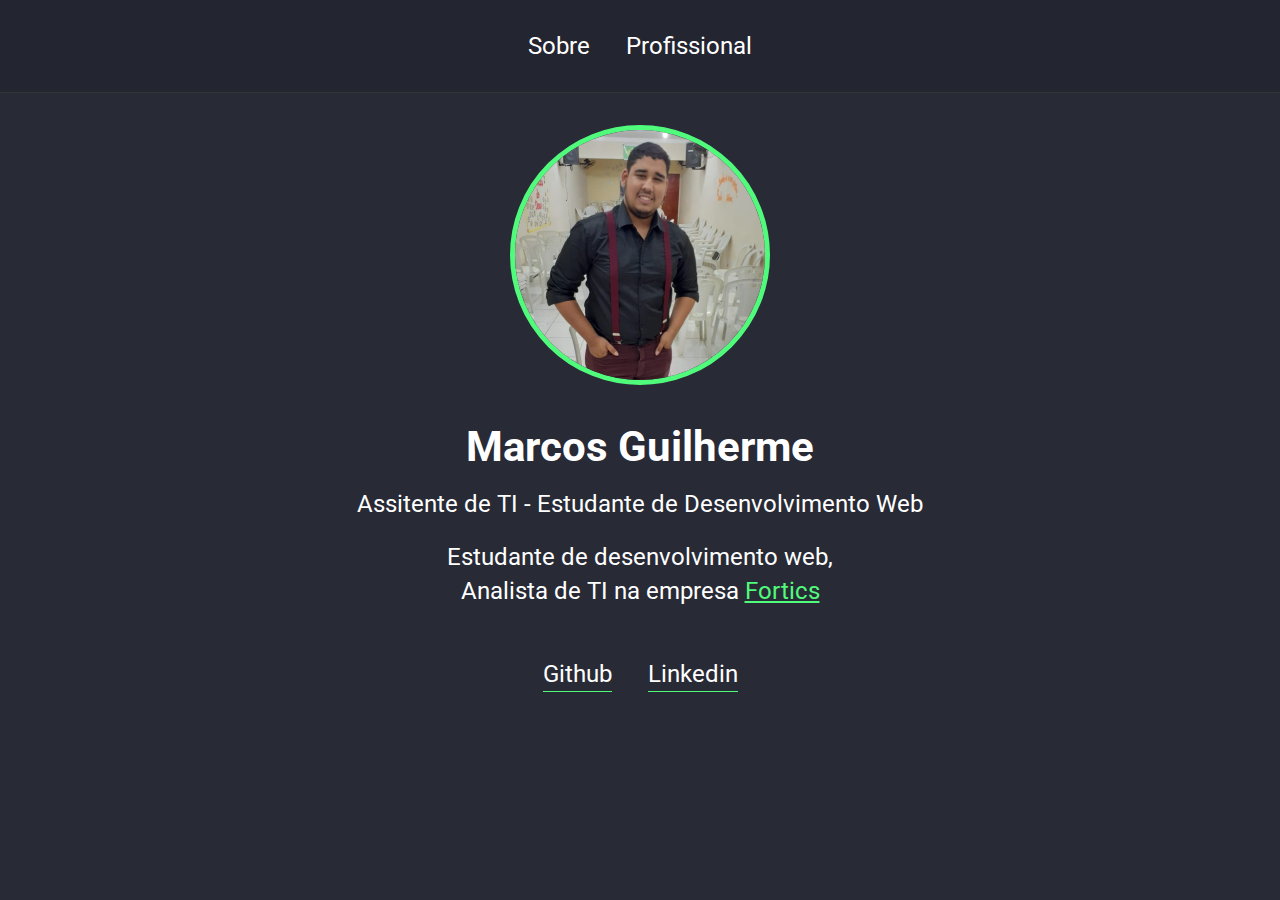
<file: index.html>
<!DOCTYPE html>
<html>
    <head>
      <title>Marcos Guilherme</title>
      <link rel="stylesheet" type="text/css" href="style.css">
    </head>
    <body>
      <header>
        <div class="links">
          <a href="index.html">Sobre</a>
          <a href="profissoes.html">Profissional</a>
        </div>
      </header>
      <div id="wrapper">
        <img src="assets/perfil.jpg" alt="Marcos Guilherme">
      <h1>Marcos Guilherme</h1>
      <h2>Assitente de TI - Estudante de Desenvolvimento Web</h2>
      <p>Estudante de desenvolvimento web, Analista de TI na empresa <a href="https://www.fortics.com.br/"target="_blank">Fortics</a></p>
      </div>
      <div id="links-footer" class="links">
        <a href="https://github.com/MarcosGuilherm/"target="_blank">Github</a>
        <a href="https://www.linkedin.com/in/marcos-guilherme-193557149/"target="_blank">Linkedin</a>

      </div>
    </body>
</html>
</file>
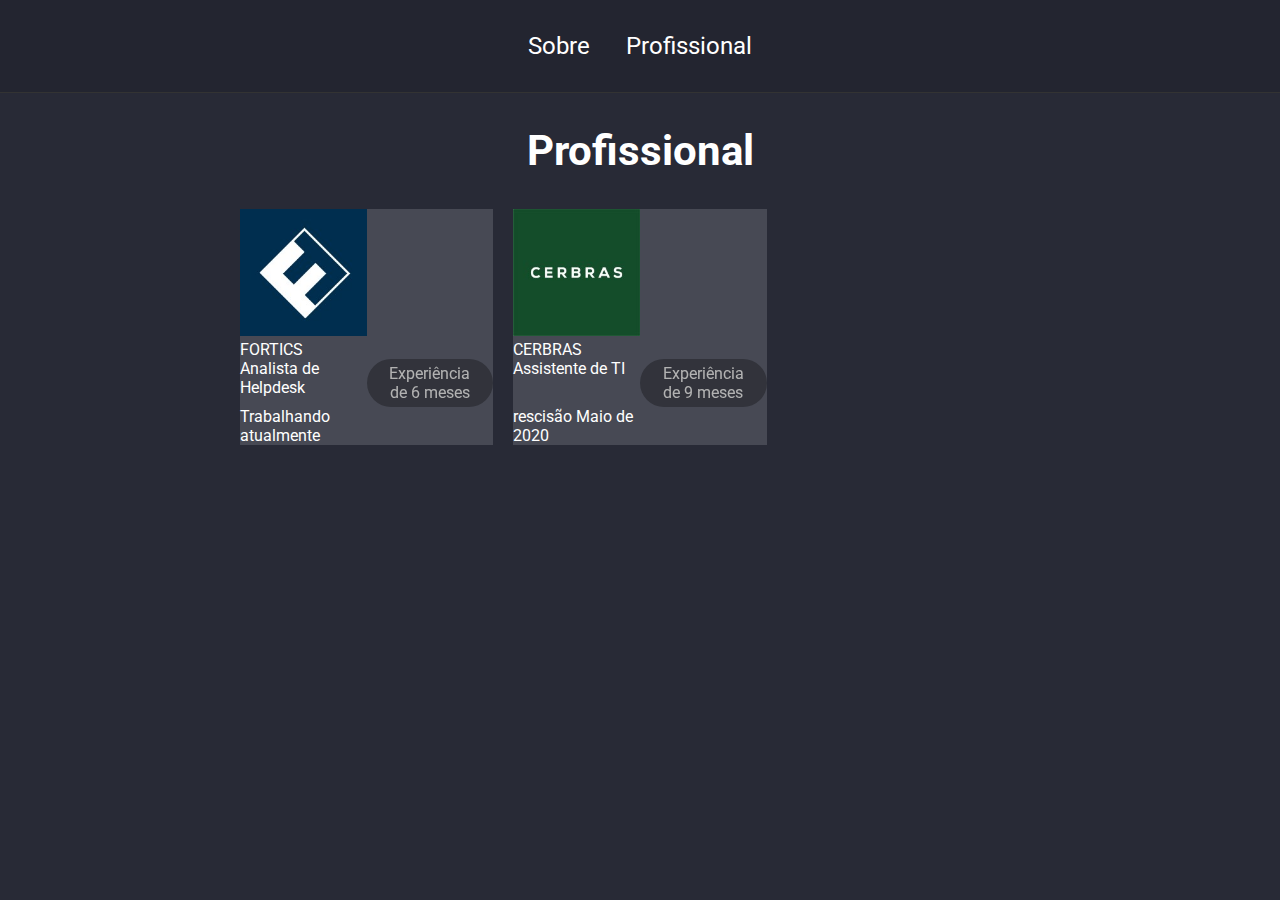
<file: profissoes.html>
<!DOCTYPE html>
<html>
    <head>
      <title>Profissional</title>

      <link href="https://fonts.googleapis.com/icon?family=Material+Icons"
      rel="stylesheet">
      <link rel="stylesheet" href="style.css">
    </head>
    <body>
      <header>
        <div class="links">
          <a href="index.html">Sobre</a>
          <a href="profissoes.html">Profissional</a>
        </div>
      </header>

    <div id="wrapper">
        <h1>Profissional</h1>
    </div>

    <section class="cards">

      <div class="card" id="gyaq4plvnTQ">
        <div class="card_image-container">
          <img src="assets/logo fortics.jpg" alt="fortics">
        </div>
        <div class="card_content">
            <p>FORTICS</p>
        </div>
        <div class="card_info">
          <p>Analista de Helpdesk</p>
          <p class="card_tempo"> Experiência de 6 meses</p>
          <p id="atual">Trabalhando atualmente</p>
        </div>
      </div>

      <div class="card" id="QAtFUdv2CnY">
        <div class="card_image-container">
          <img src="assets/cerbras logo.jpg" alt="Cerbras">
        </div>
        <div class="card_content">
            <p>CERBRAS</p>
        </div>
        <div class="card_info">
          <p>Assistente de TI</p>
          <p class="card_tempo"> Experiência de 9 meses</p>
          <p id="atual">rescisão Maio de 2020</p>
        </div>
      </div>

    </section>

      <div class="modal_overlay">
          <div class="modal">
            <a class="close-modal">
              <i class="material-icons">close</i>
            </a>

            <div class="modal-content">
              <embed src="assets/Marcos Guilherme Rodrigues Paixão......pdf" type="">

            </div>

          </div>
      </div>

      <script src="scripts.js"></script>

    </body>
</html>
</file>
<file: style.css>
@import"https://fonts.googleapis.com/css?family=Roboto:400,700&display=swap";
:root{
  --color-green:#50fa7b;
  --color-greyp:#474954;
}

*{
  margin: 0;
  padding: 0;
  border: 0;
}
body{
  background: #282a36;
  font-family: 'Roboto', sans-serif;
  color: white;
}
header {
  padding: 32px;
  border-bottom: 1px solid #333;
  background: rgba(0, 0, 0, 0.1);
}
.links{
  text-align: center;
}
.links a {
  color: white;
  font-size: 24px;
  line-height: 28px;
  margin: 0 16px;
  padding-bottom: 3px;
  text-decoration: none;
}
.links a:hover{
color: var(--color-green);
transition: color 200ms;
}
#wrapper{
  text-align: center;
  padding: 32px;
}
#wrapper img {
  border-radius: 50%;
  border: 5px solid var(--color-green);
  margin-bottom: 32px;
  height: 250px;
}
#wrapper h1{
font-size: 42px;
line-height: 52px;
font-weight: bold;
}
#wrapper h2{
  font-size: 24px;
  line-height: 32px;
  font-weight: normal;
  margin-top: 15px;
}
#wrapper p{
max-width: 400px;
margin: 20px auto;
font-size: 24px;
line-height: 34px;
}
#wrapper p a {
  color: var(--color-green);
  text-decoration: none;
  font-size: 24px;
  text-decoration: underline;
}
#links-footer a {
 border-bottom: 1px solid var(--color-green);
}


/*===CARDS===*/

.cards{

  max-width: 800px;
  margin: 0 auto;
  display: grid;
  grid-template-columns: 1fr 1fr 1fr; 
  gap: 20px;

}
.card{

    background-color:var(--color-greyp) ;

}

.card_image-container img{

  width: 50%;
  

}


.car_info{

  padding: 24px;
}
.card_info{

    display: grid;
    grid-template-columns: 1fr 1fr;
}

.card_tempo{

  background-color:var(--color-greyp);
  filter: brightness(70%);
  border-radius: 50px;
  padding: 5px 20px;
  text-align: center;
  


}

/*===MODAL===*/

.modal_overlay{

  background-color: rgba(0, 0, 0, 0.8);
  width: 100%;
  height: 100%;
  position: fixed;
  top: 0;
  opacity: 0;
  visibility: hidden;

}

.modal{

  background-color: white;
  width: 90%;
  height: 90%;
  margin: 5vh auto;
  position: relative;

}
.modal .close-modal{

  color:black;
  position: absolute;
  right: 18px;
  top: 18px;
  cursor: pointer;

}

/*===MODAL.ACTIVE===*/

.modal_overlay.active{

  opacity: 1;
  visibility: visible;

}

iframe{

  width: 100%;
  height: 90%;
  position: absolute;
  top: 5%;

}
</file>
